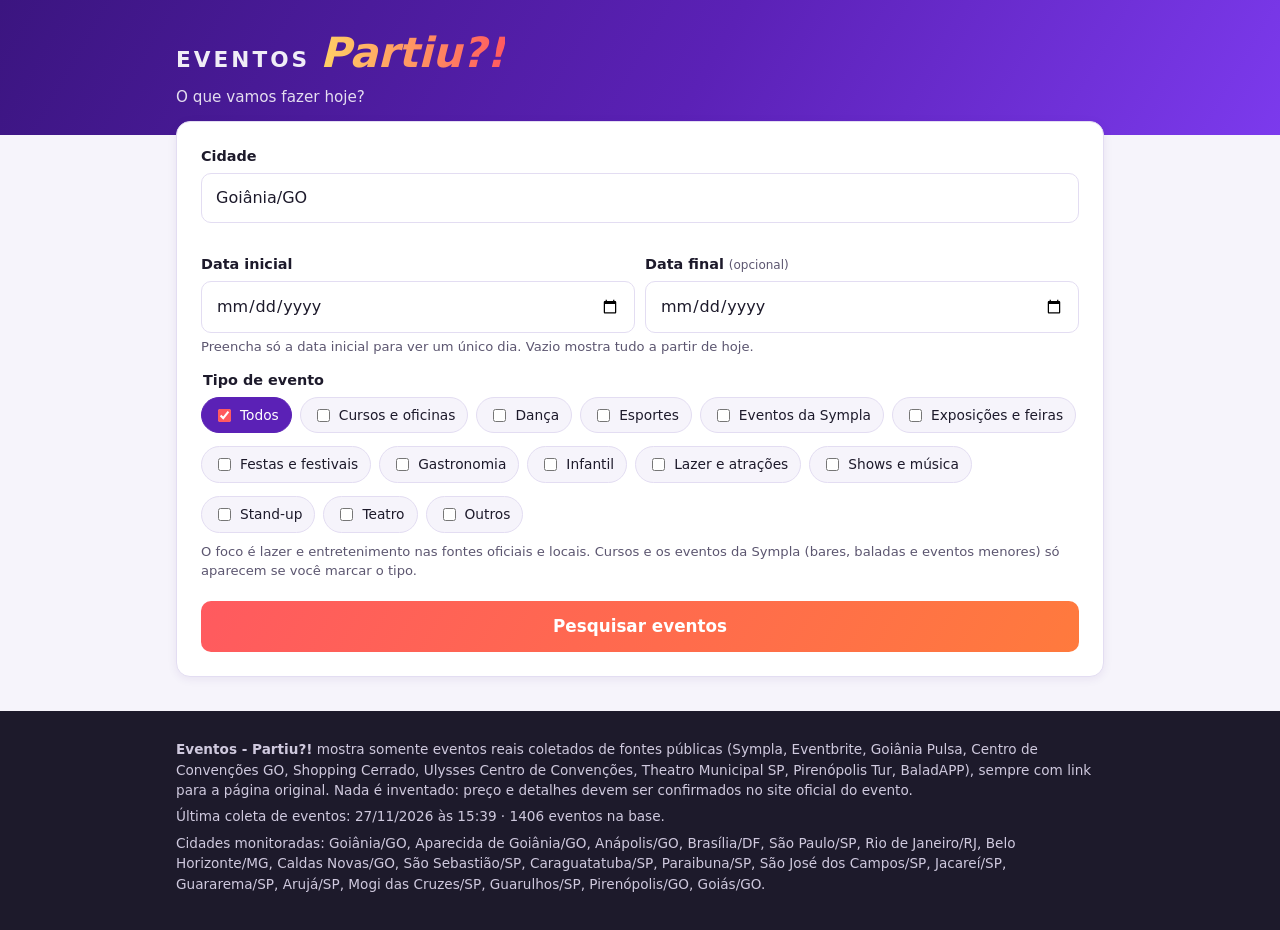
<file: docs/index.html>
<!DOCTYPE html>
<html lang="pt-BR">
<head>
<meta charset="UTF-8">
<meta name="viewport" content="width=device-width, initial-scale=1.0">
<meta name="description" content="Eventos - Partiu?! Encontre shows, teatro, cursos, festas e muito mais na sua cidade, com fontes reais e links oficiais.">
<title>Eventos - Partiu?!</title>
<link rel="icon" href="data:image/svg+xml,<svg xmlns='http://www.w3.org/2000/svg' viewBox='0 0 100 100'><text y='.9em' font-size='90'>🎟️</text></svg>">
<link rel="stylesheet" href="estilo.css">
</head>
<body>

<header class="topo">
  <div class="miolo">
    <div class="marca">
      <span class="marca-eventos">Eventos</span>
      <span class="marca-partiu">Partiu?!</span>
    </div>
    <p class="lema">O que vamos fazer hoje?</p>
  </div>
</header>

<main class="miolo">

  <!-- ====================== BUSCA ====================== -->
  <section class="painel-busca" aria-labelledby="titulo-busca">
    <h1 id="titulo-busca" class="visualmente-oculto">Pesquisar eventos</h1>

    <div class="campo campo-cidade">
      <label for="campo-cidade">Cidade</label>
      <input type="text" id="campo-cidade" autocomplete="off" spellcheck="false"
             placeholder="Digite a cidade..." aria-describedby="ajuda-cidade">
      <div id="lista-cidades" class="autocomplete" role="listbox" hidden></div>
      <p id="ajuda-cidade" class="ajuda-campo"></p>
    </div>

    <div class="campo campo-datas linha-datas">
      <div>
        <label for="filtro-data-ini">Data inicial</label>
        <input type="date" id="filtro-data-ini" aria-describedby="ajuda-datas">
      </div>
      <div>
        <label for="filtro-data-fim">Data final <small>(opcional)</small></label>
        <input type="date" id="filtro-data-fim">
      </div>
    </div>
    <p id="ajuda-datas" class="ajuda-campo">Preencha só a data inicial para ver um único dia. Vazio mostra tudo a partir de hoje.</p>

    <fieldset class="campo grupo-categorias">
      <legend>Tipo de evento</legend>
      <div class="chips" id="chips-categorias"></div>
      <p class="ajuda-campo">O foco é lazer e entretenimento nas fontes oficiais e locais. Cursos e os eventos da Sympla (bares, baladas e eventos menores) só aparecem se você marcar o tipo.</p>
    </fieldset>

    <button type="button" id="botao-pesquisar" class="botao-principal botao-largo">Pesquisar eventos</button>
  </section>

  <!-- ====================== CARREGANDO ====================== -->
  <section id="painel-carregando" class="painel-carregando" hidden aria-live="polite">
    <div class="girador" aria-hidden="true"></div>
    <p id="texto-carregando">Filtrando os eventos coletados...</p>
  </section>

  <!-- ====================== RESULTADOS ====================== -->
  <section id="painel-resultados" hidden aria-labelledby="titulo-resultados">
    <div class="resumo-pesquisa" id="resumo-pesquisa"></div>
    <div class="barra-resultados">
      <h2 id="titulo-resultados" class="total-resultados"></h2>
      <div class="acoes-resultados">
        <label for="ordenar" class="visualmente-oculto">Ordenar por</label>
        <select id="ordenar" aria-label="Ordenar resultados">
          <option value="data">Mais próximos</option>
          <option value="gratuitos">Gratuitos primeiro</option>
        </select>
        <button type="button" id="botao-pdf" class="botao-secundario">Gerar PDF</button>
        <button type="button" id="botao-nova" class="botao-secundario">Nova pesquisa</button>
      </div>
    </div>
    <div id="lista-resultados" aria-live="polite"></div>
  </section>

  <!-- ====================== VAZIO / AVISOS ====================== -->
  <section id="painel-vazio" class="painel-vazio" hidden>
    <h2>Nenhum evento encontrado</h2>
    <div id="texto-vazio"></div>
  </section>

</main>

<footer class="rodape">
  <div class="miolo">
    <p><strong>Eventos - Partiu?!</strong> mostra somente eventos reais coletados de fontes públicas
      (<span id="rodape-fontes"></span>), sempre com link para a página original. Nada é inventado: preço e detalhes
      devem ser confirmados no site oficial do evento.</p>
    <p id="rodape-atualizacao"></p>
    <p id="rodape-cidades"></p>
  </div>
</footer>

<!-- Cabecalho que so aparece no PDF/impressao -->
<div id="cabecalho-impressao" class="so-impressao"></div>

<!-- Carrega os dados com "cache-busting" horario: mesmo com o index.html em
     cache, o navegador sempre busca a coleta mais recente (evita eventos velhos). -->
<script>
(function () {
  var v = new Date().toISOString().slice(0, 13).replace(/[-T]/g, ""); // AAAAMMDDHH
  document.write('<script src="cidades.js?v=' + v + '"><\/script>');
  document.write('<script src="dados.js?v=' + v + '"><\/script>');
  document.write('<script src="app.js?v=' + v + '"><\/script>');
})();
</script>
</body>
</html>
</file>
<file: docs/estilo.css>
/* Eventos - Partiu?! ------------------------------------------------------
   Identidade: urbana e vibrante. Violeta profundo + coral, fundo claro.
   Mobile-first; breakpoints em 640px e 960px. */

:root {
  --violeta: #5b21b6;
  --violeta-escuro: #3b1580;
  --coral: #ff5a5f;
  --tinta: #1d1a2b;
  --tinta-suave: #5c5670;
  --fundo: #f6f4fb;
  --cartao: #ffffff;
  --borda: #e3ddf2;
  --verde: #0c7a43;
  --ambar: #92610a;
  --raio: 14px;
  --sombra: 0 2px 10px rgba(59, 21, 128, .08);
}

* { box-sizing: border-box; }
html { -webkit-text-size-adjust: 100%; }
body {
  margin: 0;
  font-family: system-ui, -apple-system, "Segoe UI", Roboto, sans-serif;
  background: var(--fundo);
  color: var(--tinta);
  line-height: 1.5;
  font-size: 16px;
}
.miolo { max-width: 960px; margin: 0 auto; padding: 0 16px; }

.visualmente-oculto {
  position: absolute; width: 1px; height: 1px; margin: -1px;
  padding: 0; overflow: hidden; clip: rect(0 0 0 0); white-space: nowrap; border: 0;
}

a { color: var(--violeta); }
button { font: inherit; cursor: pointer; }
input, select { font: inherit; color: var(--tinta); }
input:focus-visible, select:focus-visible, button:focus-visible, summary:focus-visible, a:focus-visible {
  outline: 3px solid var(--coral);
  outline-offset: 2px;
}

/* ------------------------------------------------------------- cabecalho */
.topo {
  background: linear-gradient(120deg, var(--violeta-escuro), var(--violeta) 55%, #7c3aed);
  color: #fff;
  padding: 22px 0 26px;
}
.marca { display: flex; align-items: baseline; gap: 10px; flex-wrap: wrap; }
.marca-eventos {
  font-size: 1.35rem; font-weight: 600; letter-spacing: .14em;
  text-transform: uppercase; opacity: .92;
}
.marca-partiu {
  font-size: 2.2rem; font-weight: 800; font-style: italic;
  background: linear-gradient(90deg, #ffd166, var(--coral));
  -webkit-background-clip: text; background-clip: text; color: transparent;
}
.lema { margin: 2px 0 0; opacity: .85; font-size: .95rem; }

/* ---------------------------------------------------------------- busca */
.painel-busca {
  background: var(--cartao);
  border: 1px solid var(--borda);
  border-radius: var(--raio);
  box-shadow: var(--sombra);
  padding: 18px;
  margin: -14px 0 22px;
  position: relative;
}
.campo { margin-bottom: 14px; }
.campo label, .grupo-categorias legend { display: block; font-weight: 600; font-size: .9rem; margin-bottom: 5px; }
.campo input[type="text"], .campo input[type="date"], .campo select {
  width: 100%;
  padding: 12px 14px;
  border: 1.5px solid var(--borda);
  border-radius: 10px;
  background: #fff;
  min-height: 48px;
}
.campo-cidade { position: relative; }
.ajuda-campo { margin: 4px 0 0; font-size: .82rem; color: var(--tinta-suave); min-height: 1em; }
.ajuda-campo.erro { color: #b3261e; font-weight: 600; }

.autocomplete {
  position: absolute; z-index: 30; left: 0; right: 0; top: calc(100% - 22px);
  background: #fff; border: 1px solid var(--borda); border-radius: 10px;
  box-shadow: var(--sombra); max-height: 240px; overflow-y: auto;
}
.autocomplete button {
  display: block; width: 100%; text-align: left; padding: 10px 14px;
  border: 0; background: none; font-size: .95rem;
}
.autocomplete button:hover, .autocomplete button[aria-selected="true"] { background: var(--fundo); }
.autocomplete .nao-monitorada { color: var(--tinta-suave); }
.autocomplete .etiqueta-monitorada {
  font-size: .72rem; font-weight: 700; color: var(--verde);
  margin-left: 6px; text-transform: uppercase;
}

.linha-consulta { display: flex; flex-direction: column; gap: 10px; }
.botao-principal {
  background: linear-gradient(120deg, var(--coral), #ff7a3d);
  color: #fff; font-weight: 700; font-size: 1.05rem;
  border: 0; border-radius: 10px; padding: 13px 22px; min-height: 48px;
}
.botao-principal:hover { filter: brightness(1.06); }
.botao-secundario {
  background: #fff; color: var(--violeta); font-weight: 600;
  border: 1.5px solid var(--violeta); border-radius: 10px; padding: 9px 14px; min-height: 42px;
}
.botao-secundario:hover { background: var(--fundo); }

.exemplos { display: flex; flex-wrap: wrap; gap: 8px; margin: 4px 0 14px; }
.exemplo {
  background: var(--fundo); border: 1px solid var(--borda); border-radius: 999px;
  padding: 7px 13px; font-size: .86rem; color: var(--violeta-escuro);
}
.exemplo:hover { border-color: var(--violeta); }

.filtros { border-top: 1px solid var(--borda); padding-top: 10px; }
.filtros summary { font-weight: 700; color: var(--violeta); padding: 6px 0; }
.filtros-corpo { padding-top: 8px; }
.campo-datas { display: flex; align-items: center; gap: 8px; flex-wrap: wrap; }
.campo-datas label { margin: 0; }
.campo-datas input { width: auto; flex: 1; min-width: 140px; }
.linha-datas { display: grid; grid-template-columns: 1fr 1fr; gap: 10px; align-items: end; margin-bottom: 4px; }
.linha-datas > div { display: flex; flex-direction: column; }
.linha-datas label { margin-bottom: 5px; font-weight: 600; font-size: .9rem; }
.linha-datas label small { color: var(--tinta-suave); font-weight: 400; }
.linha-datas input { width: 100%; min-width: 0; }
.grupo-categorias { border: 0; padding: 0; margin: 14px 0; }
.botao-largo { width: 100%; margin-top: 6px; }
.chips { display: flex; flex-wrap: wrap; gap: 8px; }
.chips label {
  display: inline-flex; align-items: center; gap: 6px;
  background: var(--fundo); border: 1px solid var(--borda); border-radius: 999px;
  padding: 7px 12px; font-size: .86rem; cursor: pointer; font-weight: 500;
}
.chips label:has(input:checked) { background: var(--violeta); color: #fff; border-color: var(--violeta); }
.chips input { accent-color: var(--coral); }
.opcoes-extras { display: flex; flex-direction: column; gap: 8px; }
.opcao-caixa { font-weight: 500; display: flex; align-items: center; gap: 8px; }
.opcao-caixa input { width: 20px; height: 20px; accent-color: var(--violeta); }
.opcao-caixa small { color: var(--tinta-suave); }

/* ----------------------------------------------------------- carregando */
.painel-carregando { text-align: center; padding: 48px 0; color: var(--violeta-escuro); }
.girador {
  width: 44px; height: 44px; margin: 0 auto 14px;
  border: 4px solid var(--borda); border-top-color: var(--coral);
  border-radius: 50%; animation: gira .8s linear infinite;
}
@keyframes gira { to { transform: rotate(360deg); } }
@media (prefers-reduced-motion: reduce) { .girador { animation-duration: 2.4s; } }

/* ----------------------------------------------------------- resultados */
.resumo-pesquisa {
  background: #efe9fb; border: 1px solid var(--borda); border-radius: var(--raio);
  padding: 12px 16px; margin-bottom: 14px; font-size: .92rem;
}
.resumo-pesquisa .criterios { display: flex; flex-wrap: wrap; gap: 6px; margin-top: 6px; }
.resumo-pesquisa .criterio {
  background: #fff; border: 1px solid var(--borda); border-radius: 999px;
  padding: 3px 10px; font-size: .8rem; font-weight: 600; color: var(--violeta-escuro);
}
.barra-resultados {
  display: flex; flex-wrap: wrap; gap: 10px; align-items: center;
  justify-content: space-between; margin-bottom: 12px;
}
.total-resultados { font-size: 1.15rem; margin: 0; }
.acoes-resultados { display: flex; gap: 8px; flex-wrap: wrap; align-items: center; }
.acoes-resultados select {
  padding: 9px 10px; border: 1.5px solid var(--borda); border-radius: 10px; background: #fff; min-height: 42px;
}

.grupo-data { margin-bottom: 22px; }
.grupo-data > h3 {
  font-size: 1.02rem; color: var(--violeta-escuro);
  border-bottom: 2px solid var(--violeta); padding-bottom: 5px; margin: 0 0 12px;
  text-transform: capitalize;
}
.cartoes { display: grid; grid-template-columns: 1fr; gap: 12px; }

.cartao-evento {
  background: var(--cartao); border: 1px solid var(--borda); border-radius: var(--raio);
  box-shadow: var(--sombra); overflow: hidden; display: flex; flex-direction: column;
}
.cartao-evento .foto { width: 100%; height: 150px; object-fit: cover; background: #e9e4f5; display: block; }
.cartao-evento .corpo { padding: 14px 16px 16px; display: flex; flex-direction: column; gap: 8px; flex: 1; }
.cartao-evento h4 { margin: 0; font-size: 1.05rem; line-height: 1.3; }
.linha-info { font-size: .9rem; color: var(--tinta-suave); }
.linha-info strong { color: var(--tinta); }
.etiquetas { display: flex; flex-wrap: wrap; gap: 6px; }
.etiqueta {
  font-size: .74rem; font-weight: 700; text-transform: uppercase; letter-spacing: .04em;
  padding: 3px 9px; border-radius: 999px; background: var(--fundo);
  color: var(--violeta-escuro); border: 1px solid var(--borda);
}
.etiqueta.gratuito { background: #e3f6ec; color: var(--verde); border-color: #bde7cf; }
.etiqueta.confianca-oficial { background: #e3f6ec; color: var(--verde); border-color: #bde7cf; }
.etiqueta.confianca-plataforma { background: #e8f1fd; color: #1751a8; border-color: #c6dcf7; }
.etiqueta.confianca-incompleta { background: #fdf3e0; color: var(--ambar); border-color: #f3ddb0; }
.etiqueta.online { background: #efe9fb; color: var(--violeta); }
.descricao { font-size: .9rem; color: var(--tinta-suave); margin: 0; }
.acoes-cartao { display: flex; gap: 8px; flex-wrap: wrap; margin-top: auto; padding-top: 6px; }
.acoes-cartao a {
  text-decoration: none; font-weight: 700; font-size: .92rem;
  border-radius: 10px; padding: 10px 16px; min-height: 42px;
  display: inline-flex; align-items: center;
}
.acao-ingresso { background: var(--violeta); color: #fff !important; }
.acao-ingresso:hover { background: var(--violeta-escuro); }
.acao-info { border: 1.5px solid var(--violeta); color: var(--violeta); }
.fonte-cartao { font-size: .8rem; color: var(--tinta-suave); }
.fonte-cartao a { color: inherit; }

/* ------------------------------------------------------- vazio e rodape */
.painel-vazio {
  background: var(--cartao); border: 1px dashed var(--borda); border-radius: var(--raio);
  padding: 26px 20px; margin-bottom: 24px;
}
.painel-vazio h2 { margin-top: 0; color: var(--violeta-escuro); }
.painel-vazio ul { margin: 8px 0; padding-left: 20px; }

.rodape {
  margin-top: 34px; padding: 22px 0 30px;
  background: var(--tinta); color: #cfc9de; font-size: .85rem;
}
.rodape a { color: #ffd166; }
.rodape p { margin: 6px 0; }

/* ------------------------------------------------------------ telas maiores */
@media (min-width: 640px) {
  .linha-consulta { flex-direction: row; }
  .linha-consulta input { flex: 1; }
  .cartoes { grid-template-columns: repeat(2, 1fr); }
  .painel-busca { padding: 24px; }
}
@media (min-width: 960px) {
  .cartoes { grid-template-columns: repeat(3, 1fr); }
  .marca-partiu { font-size: 2.6rem; }
}

/* ------------------------------------------------------------- impressao */
.so-impressao { display: none; }
@media print {
  body { background: #fff; color: #000; font-size: 11pt; }
  .topo, .painel-busca, .acoes-resultados, .rodape, .painel-carregando, .exemplos { display: none !important; }
  .so-impressao { display: block; margin-bottom: 14px; }
  .so-impressao h1 { margin: 0 0 4px; font-size: 16pt; }
  .so-impressao p { margin: 2px 0; font-size: 9.5pt; color: #333; }
  .cartoes { grid-template-columns: 1fr; gap: 6px; }
  .cartao-evento { box-shadow: none; border: 1px solid #bbb; break-inside: avoid; }
  .cartao-evento .foto { display: none; }
  .acoes-cartao a { padding: 0; border: 0; background: none !important; color: #0645ad !important; text-decoration: underline; min-height: 0; }
  .grupo-data > h3 { break-after: avoid; }
  .resumo-pesquisa { border: 1px solid #bbb; background: #fff; }
  a[href]::after { content: ""; }
}
</file>
